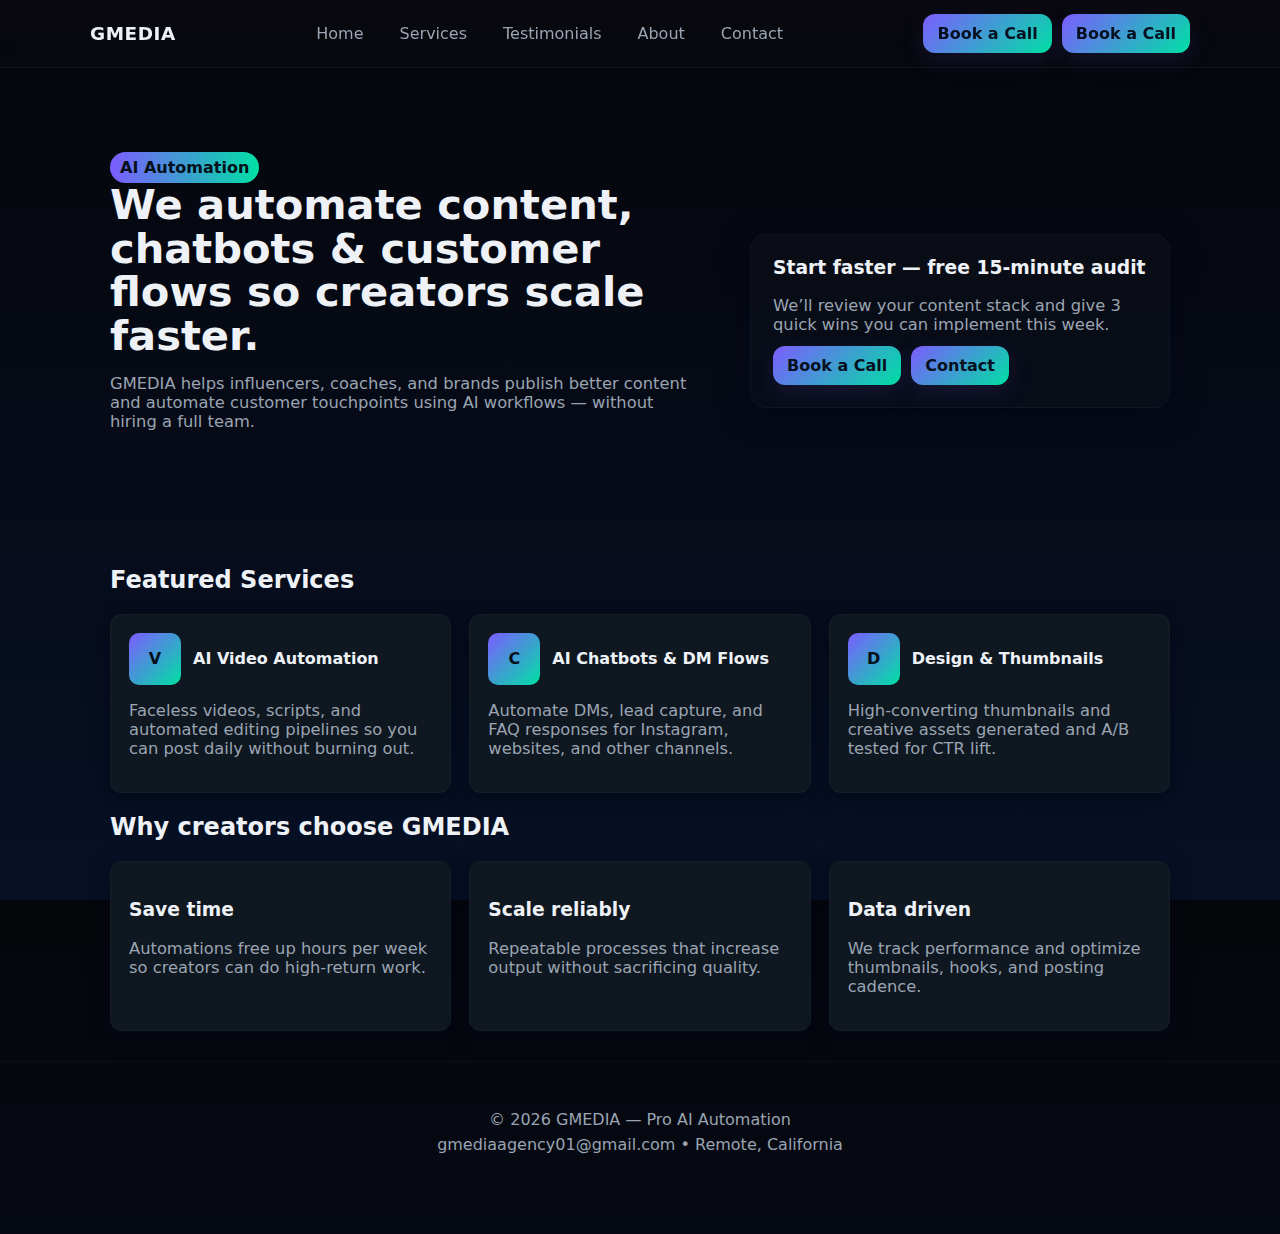
<file: index.html>
<!doctype html>
<html lang="en">
<head>
<meta charset="utf-8">
<meta name="viewport" content="width=device-width,initial-scale=1">
<title>GMEDIA — Pro AI Automation Agency</title>
<link rel="stylesheet" href="style.css">
</head>
<body>
  <header>
  <div class="container nav">
    <div class="logo">GMEDIA</div>
    <nav>
      <ul>
        <li><a href="index.html">Home</a></li>
        <li><a href="services.html">Services</a></li>
        <li><a href="testimonials.html">Testimonials</a></li>
        <li><a href="about.html">About</a></li>
        <li><a href="contact.html">Contact</a></li>
      </ul>
    </nav>
    <div style="display:flex;gap:10px;align-items:center">
      <a class="btn" href="https://calendly.com/gmediaagency01/30min" target="_blank" rel="noopener">Book a Call</a>
      <button class="hamburger" id="hamburger" aria-label="menu">☰</button><a class="btn" href="#" onclick="Calendly.initPopupWidget({url: 'https://calendly.com/gmedia/meeting'});return false;">
  Book a Call
</a>
    </div>
  </div>
</header>

<main class="container">
  <section class="hero">
    <div>
      <div class="badge" style="display:inline-block;padding:6px 10px;border-radius:999px;background:linear-gradient(90deg,var(--accent1),var(--accent2));font-weight:700;color:#04101a">AI Automation</div>
      <h1 class="fade-up">We automate content, chatbots & customer flows so creators scale faster.</h1>
      <p class="lead fade-up">GMEDIA helps influencers, coaches, and brands publish better content and automate customer touchpoints using AI workflows — without hiring a full team.</p>
      <div style="margin-top:18px" class="stagger">
        <a class="btn" href="https://calendly.com/gmedia/meeting" target="_blank" rel="noopener">Book a Call</a>
        <a class="btn secondary" href="services.html" style="background:transparent;color:var(--text);border:1px solid rgba(255,255,255,0.05);">View Services</a>
      </div>
    </div>
    <aside class="hero-card fade-up">
      <h3 style="margin-top:0">Start faster — free 15‑minute audit</h3>
      <p class="lead" style="margin-bottom:12px">We’ll review your content stack and give 3 quick wins you can implement this week.</p>
      <div style="display:flex;gap:10px">
        <a class="btn" href="https://calendly.com/gmedia/meeting" target="_blank" rel="noopener">Book a Call</a>
        <a class="btn secondary" href="contact.html">Contact</a>
      </div>
    </aside>
  </section>

  <section>
    <h2 class="fade-up">Featured Services</h2>
    <div class="grid stagger">
      <div class="card fade-up">
        <div class="service-title"><div class="icon">V</div><div><strong>AI Video Automation</strong></div></div>
        <p class="lead">Faceless videos, scripts, and automated editing pipelines so you can post daily without burning out.</p>
      </div>
      <div class="card fade-up">
        <div class="service-title"><div class="icon">C</div><div><strong>AI Chatbots & DM Flows</strong></div></div>
        <p class="lead">Automate DMs, lead capture, and FAQ responses for Instagram, websites, and other channels.</p>
      </div>
      <div class="card fade-up">
        <div class="service-title"><div class="icon">D</div><div><strong>Design & Thumbnails</strong></div></div>
        <p class="lead">High-converting thumbnails and creative assets generated and A/B tested for CTR lift.</p>
      </div>
    </div>
  </section>

  <section>
    <h2 class="fade-up">Why creators choose GMEDIA</h2>
    <div class="grid">
      <div class="card fade-up"><h3>Save time</h3><p class="lead">Automations free up hours per week so creators can do high-return work.</p></div>
      <div class="card fade-up"><h3>Scale reliably</h3><p class="lead">Repeatable processes that increase output without sacrificing quality.</p></div>
      <div class="card fade-up"><h3>Data driven</h3><p class="lead">We track performance and optimize thumbnails, hooks, and posting cadence.</p></div>
    </div>
  </section>

</main>

<footer>
  <div class="container">
    <p style="margin:10px 0 6px">© <span id="y"></span> GMEDIA — Pro AI Automation</p>
    <p style="color:var(--muted);margin:0">gmediaagency01@gmail.com • Remote, California</p>
  </div>
</footer>

<script>
// Simple entrance animation observer
document.addEventListener('DOMContentLoaded', ()=>{
  document.getElementById('y').textContent = new Date().getFullYear();
  const obs = new IntersectionObserver((entries)=>{
    entries.forEach(e=>{
      if(e.isIntersecting){ e.target.classList.add('in'); }
    });
  },{threshold:0.12});
  document.querySelectorAll('.fade-up').forEach(el=>obs.observe(el));
  // stagger children
  document.querySelectorAll('.stagger').forEach(container=>{
    const children=[...container.children];
    children.forEach((c,i)=>{ setTimeout(()=>c.classList.add('in'), 120*i+80); });
  });
  // hamburger toggle for mobile
  const ham = document.getElementById('hamburger');
  ham && ham.addEventListener('click', ()=>{
    const ul = document.querySelector('nav ul');
    if(ul.style.display==='flex'){ ul.style.display='none'; }
    else { ul.style.display='flex'; ul.style.flexDirection='column'; ul.style.gap='12px'; }
  });
});
</script>
  <link href="https://assets.calendly.com/assets/external/widget.css" rel="stylesheet">
<script src="https://assets.calendly.com/assets/external/widget.js" type="text/javascript" async></script>
</body>
</html>
</file>
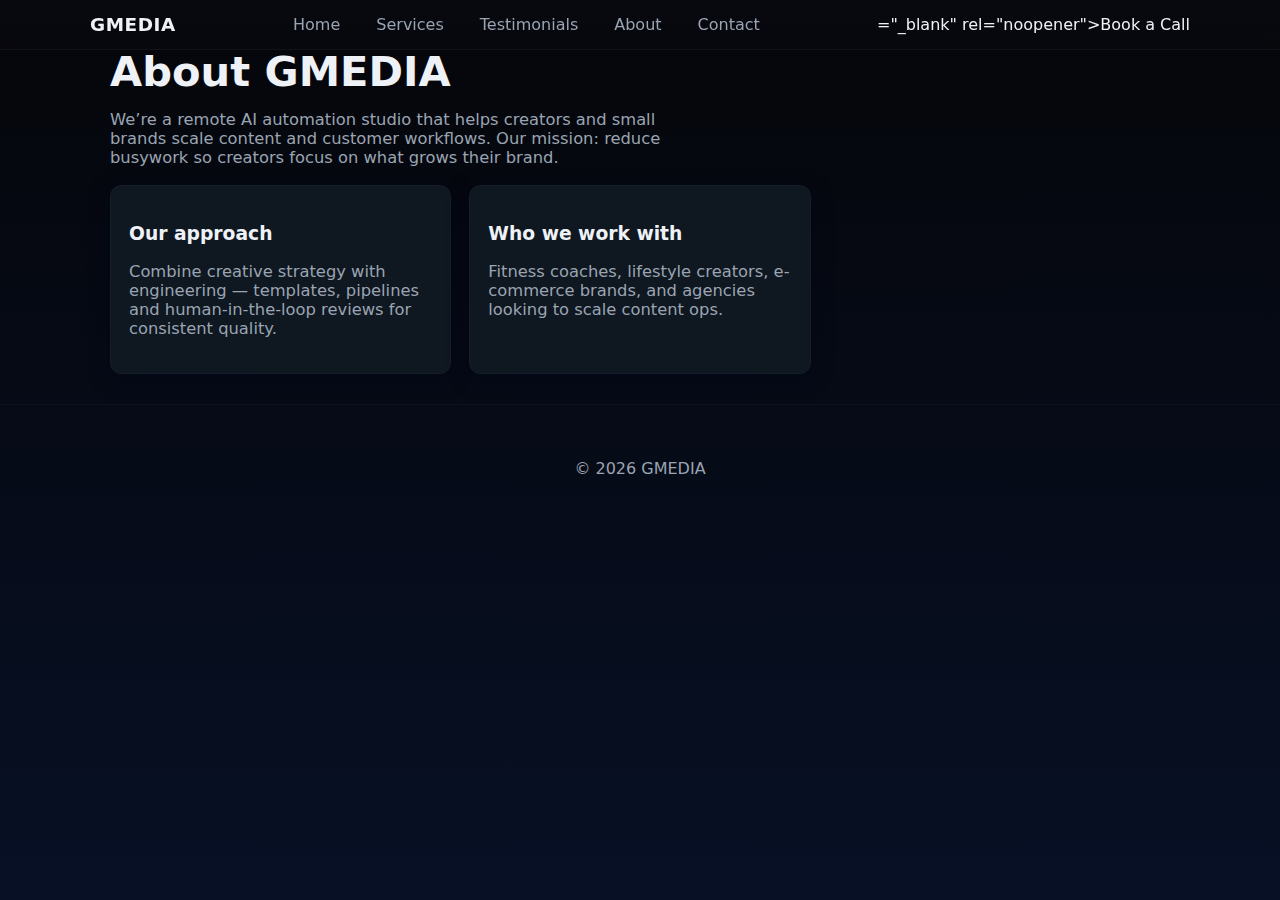
<file: about.html>
<!doctype html>
<html lang="en"><head><meta charset="utf-8"><meta name="viewport" content="width=device-width,initial-scale=1"><title>GMEDIA — About</title><link rel="stylesheet" href="style.css"></head><body>
<header><div class="container nav"><div class="logo">GMEDIA</div><nav><ul><li><a href="index.html">Home</a></li><li><a href="services.html">Services</a></li><li><a href="testimonials.html">Testimonials</a></li><li><a href="about.html" class="active">About</a></li><li><a href="contact.html">Contact</a></li></ul></nav><div style="display:flex;gap:10px;align-items:center"><!-- Calendly badge widget begin -->
<link href="https://assets.calendly.com/assets/external/widget.css" rel="stylesheet">
<script src="https://assets.calendly.com/assets/external/widget.js" type="text/javascript" async></script>
<script type="text/javascript">window.onload = function() { Calendly.initBadgeWidget({ url: 'https://calendly.com/gmediaagency01/30min?hide_event_type_details=1&hide_gdpr_banner=1', text: '15 Minutes For Your FUTURE', color: '#0069ff', textColor: '#ffffff', branding: true }); }</script>
<!-- Calendly badge widget end -->="_blank" rel="noopener">Book a Call</a><button class="hamburger" id="hamburger">☰</button></div></div></header>
<main class="container">
  <section><h1 class="fade-up">About GMEDIA</h1><p class="lead fade-up">We’re a remote AI automation studio that helps creators and small brands scale content and customer workflows. Our mission: reduce busywork so creators focus on what grows their brand.</p></section>
  <section style="margin-top:18px" class="grid">
    <div class="card fade-up"><h3>Our approach</h3><p class="lead">Combine creative strategy with engineering — templates, pipelines and human-in-the-loop reviews for consistent quality.</p></div>
    <div class="card fade-up"><h3>Who we work with</h3><p class="lead">Fitness coaches, lifestyle creators, e-commerce brands, and agencies looking to scale content ops.</p></div>
  </section>
</main>
<footer><div class="container"><p>© <span id="y"></span> GMEDIA</p></div></footer>
<script>document.getElementById('y').textContent=new Date().getFullYear();document.addEventListener('DOMContentLoaded',()=>{document.querySelectorAll('.fade-up').forEach((el,i)=>setTimeout(()=>el.classList.add('in'),80*i));const ham=document.getElementById('hamburger');ham&&ham.addEventListener('click',()=>{const ul=document.querySelector('nav ul');ul.style.display=ul.style.display==='flex'?'none':'flex';ul.style.flexDirection='column';});});</script></body></html>
</file>
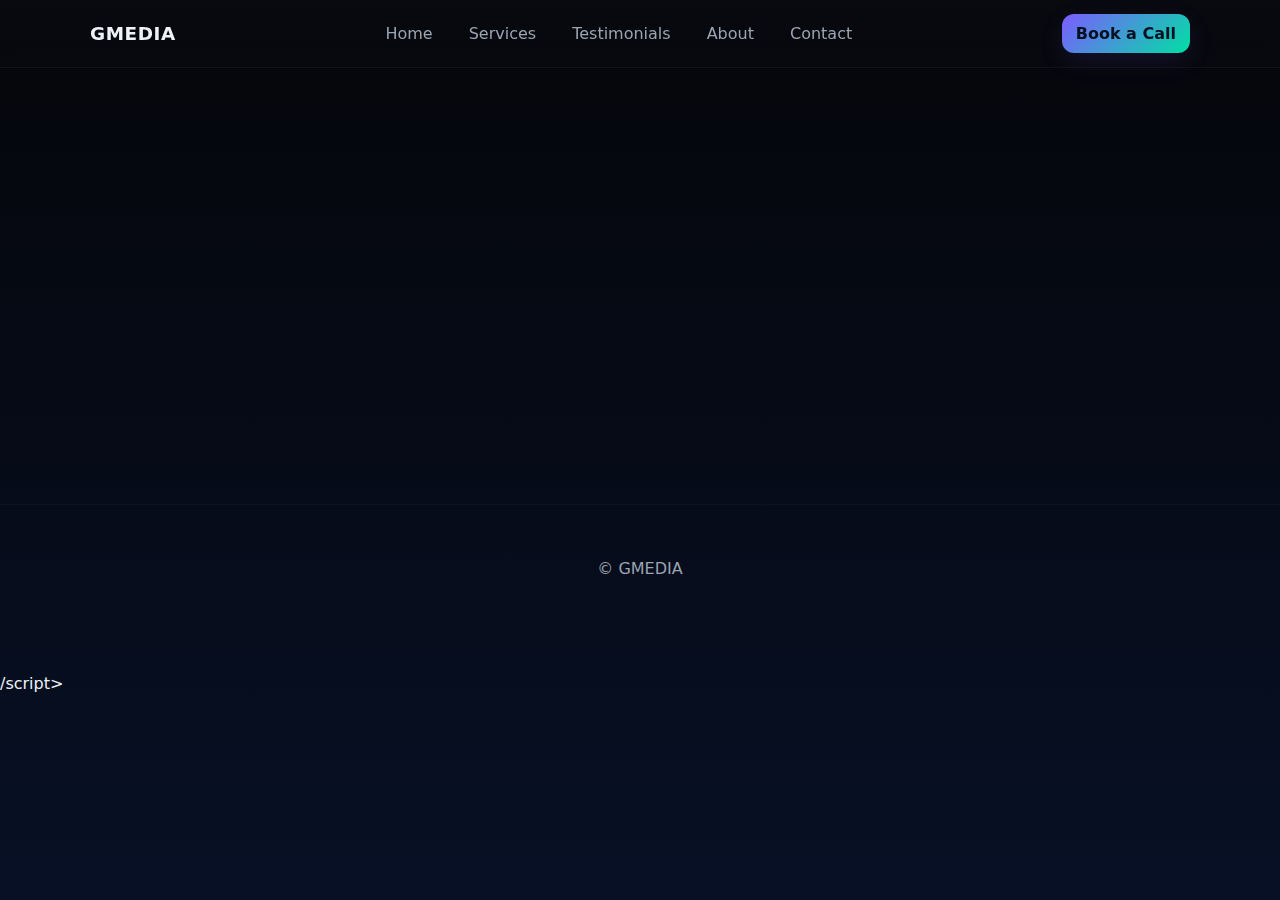
<file: contact.html>
<!doctype html>
<html lang="en"><head><meta charset="utf-8"><meta name="viewport" content="width=device-width,initial-scale=1"><title>GMEDIA — Contact</title><link rel="stylesheet" href="style.css"></head><body>
<header><div class="container nav"><div class="logo">GMEDIA</div><nav><ul><li><a href="index.html">Home</a></li><li><a href="services.html">Services</a></li><li><a href="testimonials.html">Testimonials</a></li><li><a href="about.html">About</a></li><li><a href="contact.html" class="active">Contact</a></li></ul></nav><div style="display:flex;gap:10px;align-items:center"><a class="btn" href="https://calendly.com/gmedia/meeting" target="_blank" rel="noopener">Book a Call</a><button class="hamburger" id="hamburger">☰</button></div></div></header>
<main class="container">
  <section><h1 class="fade-up">Get in touch</h1><p class="lead fade-up">Send us a message or book a quick audit call.</p></section>
  <section class="card fade-up">
    <form action="mailto:gmediaagency01@gmail.com" method="POST" enctype="text/plain">
      <div style="display:grid;gap:12px">
        <input class="input" name="name" placeholder="Your name" required>
        <input class="input" name="email" type="email" placeholder="Your email" required>
        <textarea class="input" name="message" rows="6" placeholder="How can we help?" required></textarea>
        <div style="display:flex;gap:10px">
          <button class="btn" type="submit">Send Message</button>
          <a class="btn secondary" href="<a class="btn" href="#" onclick="Calendly.initPopupWidget({url: 'https://calendly.com/gmedia/meeting'});return false;">
  Book a Call
</a>
 target="_blank" rel="noopener">Book a Call</a>
        </div>
      </div>
    </form>
  </section>
</main>
<footer><div class="container"><p>© <span id="y"></span> GMEDIA</p></div></footer>
<script>document.getElementById('y').textContent=new Date().getFullYear();document.addEventListener('DOMContentLoaded',()=>{document.querySelectorAll('.fade-up').forEach((el,i)=>setTimeout(()=>el.classList.add('in'),80*i));const ham=document.getElementById('hamburger');ham&&ham.addEventListener('click',()=>{const ul=document.querySelector('nav ul');ul.style.display=ul.style.display==='flex'?'none':'flex';ul.style.flexDirection='column';});});
<link href="https://assets.calendly.com/assets/external/widget.css" rel="stylesheet">
<script src="https://assets.calendly.com/assets/external/widget.js" type="text/javascript" async></script>
/script></body></html>
</file>
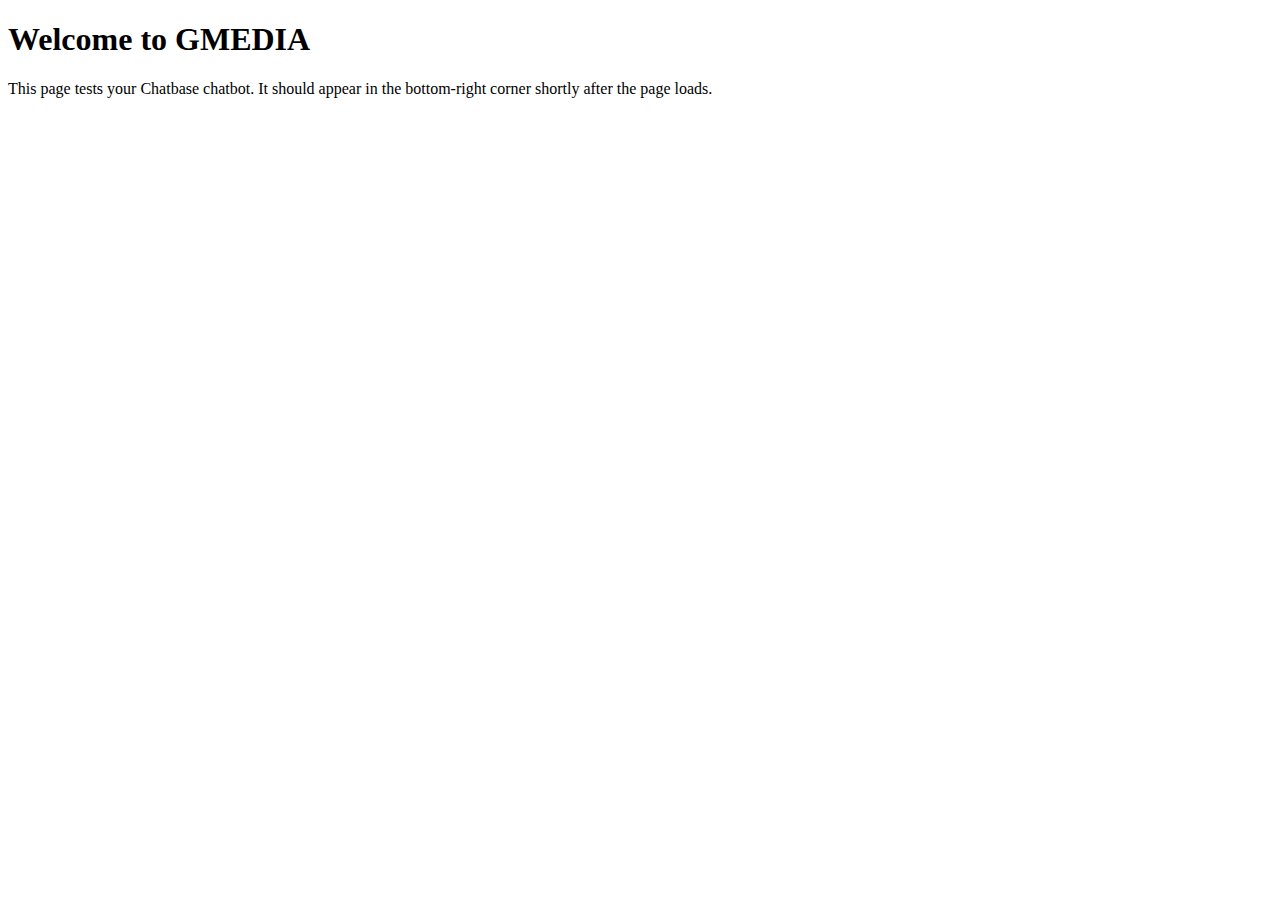
<file: gmedia_chatbot_final.html>
<!DOCTYPE html>
<html lang="en">
<head>
  <meta charset="UTF-8" />
  <meta name="viewport" content="width=device-width, initial-scale=1.0" />
  <title>GMEDIA Chatbot Test</title>
</head>
<body>
  <h1>Welcome to GMEDIA</h1>
  <p>This page tests your Chatbase chatbot. It should appear in the bottom-right corner shortly after the page loads.</p>

  <!-- ✅ Chatbase Embed Script -->
  <script>
  (function(){
    if(!window.chatbase || window.chatbase("getState")!=="initialized"){
      window.chatbase=(...arguments)=>{
        if(!window.chatbase.q){window.chatbase.q=[]}
        window.chatbase.q.push(arguments)
      };
      window.chatbase=new Proxy(window.chatbase,{
        get(target,prop){
          if(prop==="q"){return target.q}
          return(...args)=>target(prop,...args)
        }
      });
    }
    const onLoad=function(){
      const script=document.createElement("script");
      script.src="https://www.chatbase.co/embed.min.js";
      script.id="wdlxMcfRWs4ZEy1QTP6IU";
      script.domain="www.chatbase.co";
      document.body.appendChild(script);
    };
    if(document.readyState==="complete"){onLoad()}
    else{window.addEventListener("load",onLoad)}
  })();
  </script>
</body>
</html>
</file>
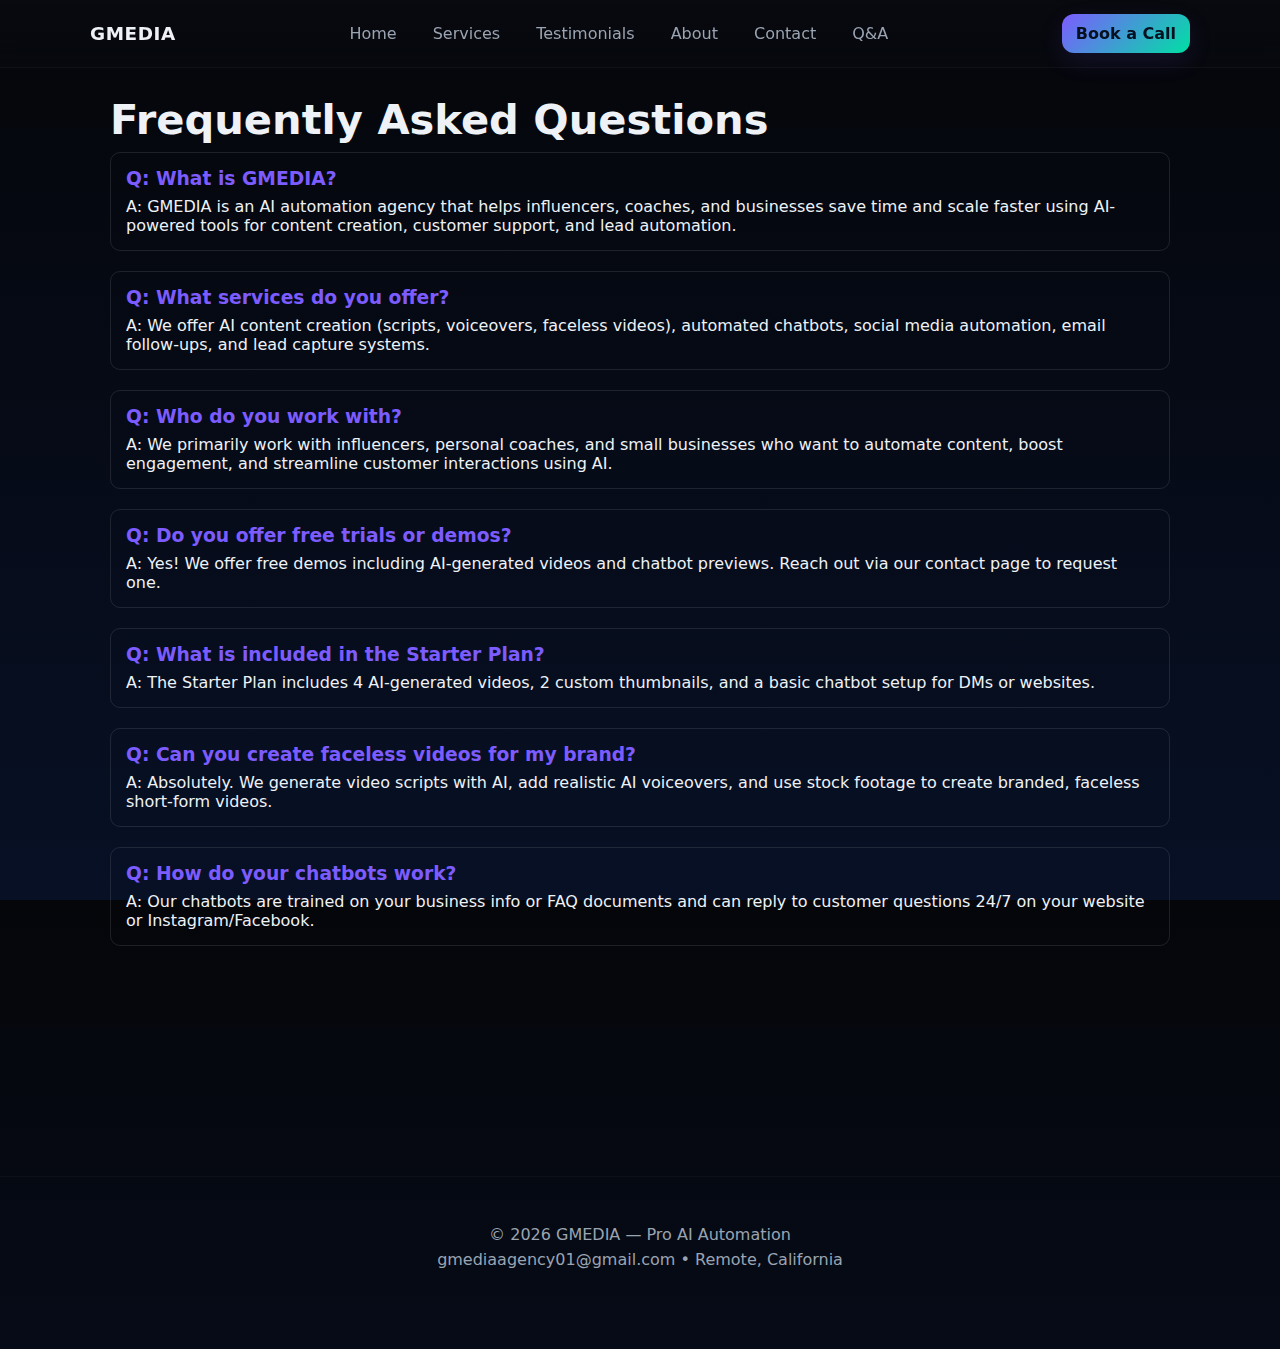
<file: Q&A.html>
<!doctype html>
<html lang="en">
<head>
  <meta charset="utf-8">
  <meta name="viewport" content="width=device-width,initial-scale=1">
  <title>GMEDIA — Q&A</title>
  <link rel="stylesheet" href="style.css">
  <!-- Calendly popup widget -->
  <link href="https://assets.calendly.com/assets/external/widget.css" rel="stylesheet">
  <script src="https://assets.calendly.com/assets/external/widget.js" type="text/javascript" async></script>
  <style>
    .qa-section { margin-top: 30px; }
    .qa-item { margin-bottom: 20px; padding: 15px; border: 1px solid rgba(255,255,255,0.1); border-radius: 10px; }
    .qa-item h3 { margin: 0 0 8px; color: var(--accent1); }
    .qa-item p { margin: 0; color: var(--text); }
  </style>
</head>
<body>
<header>
  <div class="container nav">
    <div class="logo">GMEDIA</div>
    <nav>
      <ul>
        <li><a href="index.html">Home</a></li>
        <li><a href="services.html">Services</a></li>
        <li><a href="testimonials.html">Testimonials</a></li>
        <li><a href="about.html">About</a></li>
        <li><a href="contact.html">Contact</a></li>
        <li><a href="qa.html" class="active">Q&A</a></li>
      </ul>
    </nav>
    <div style="display:flex;gap:10px;align-items:center">
      <a class="btn" href="#" onclick="Calendly.initPopupWidget({url: 'https://calendly.com/gmediaagency01/30min?hide_event_type_details=1&hide_gdpr_banner=1'});return false;">Book a Call</a>
      <button class="hamburger" id="hamburger" aria-label="menu">☰</button>
    </div>
  </div>
</header>

<main class="container">
  <section class="qa-section">
    <h1 class="fade-up">Frequently Asked Questions</h1>

    <div class="qa-item fade-up">
      <h3>Q: What is GMEDIA?</h3>
      <p>A: GMEDIA is an AI automation agency that helps influencers, coaches, and businesses save time and scale faster using AI-powered tools for content creation, customer support, and lead automation.</p>
    </div>

    <div class="qa-item fade-up">
      <h3>Q: What services do you offer?</h3>
      <p>A: We offer AI content creation (scripts, voiceovers, faceless videos), automated chatbots, social media automation, email follow-ups, and lead capture systems.</p>
    </div>

    <div class="qa-item fade-up">
      <h3>Q: Who do you work with?</h3>
      <p>A: We primarily work with influencers, personal coaches, and small businesses who want to automate content, boost engagement, and streamline customer interactions using AI.</p>
    </div>

    <div class="qa-item fade-up">
      <h3>Q: Do you offer free trials or demos?</h3>
      <p>A: Yes! We offer free demos including AI-generated videos and chatbot previews. Reach out via our contact page to request one.</p>
    </div>

    <div class="qa-item fade-up">
      <h3>Q: What is included in the Starter Plan?</h3>
      <p>A: The Starter Plan includes 4 AI-generated videos, 2 custom thumbnails, and a basic chatbot setup for DMs or websites.</p>
    </div>

    <div class="qa-item fade-up">
      <h3>Q: Can you create faceless videos for my brand?</h3>
      <p>A: Absolutely. We generate video scripts with AI, add realistic AI voiceovers, and use stock footage to create branded, faceless short-form videos.</p>
    </div>

    <div class="qa-item fade-up">
      <h3>Q: How do your chatbots work?</h3>
      <p>A: Our chatbots are trained on your business info or FAQ documents and can reply to customer questions 24/7 on your website or Instagram/Facebook.</p>
    </div>

    <div class="qa-item fade-up">
      <h3>Q: Can I use your services if I’m just starting out?</h3>
      <p>A: Yes! GMEDIA works with both beginner creators and established brands. We’ll help you automate early and grow faster.</p>
    </div>

    <div class="qa-item fade-up">
      <h3>Q: How do I get started?</h3>
      <p>A: Contact us via email (gmediaagency01@gmail.com). You can also request a free consultation.</p>
    </div>

  </section>
</main>

<footer>
  <div class="container">
    <p style="margin:10px 0 6px">© <span id="y"></span> GMEDIA — Pro AI Automation</p>
    <p style="color:var(--muted);margin:0">gmediaagency01@gmail.com • Remote, California</p>
  </div>
</footer>

<script>
document.addEventListener('DOMContentLoaded', ()=>{
  document.getElementById('y').textContent = new Date().getFullYear();
  const obs = new IntersectionObserver((entries)=>{
    entries.forEach(e=>{
      if(e.isIntersecting){ e.target.classList.add('in'); }
    });
  },{threshold:0.12});
  document.querySelectorAll('.fade-up').forEach(el=>obs.observe(el));
  const ham = document.getElementById('hamburger');
  ham && ham.addEventListener('click', ()=>{
    const ul = document.querySelector('nav ul');
    if(ul.style.display==='flex'){ ul.style.display='none'; }
    else { ul.style.display='flex'; ul.style.flexDirection='column'; ul.style.gap='12px'; }
  });
});
</script>
</body>
</html>
</file>
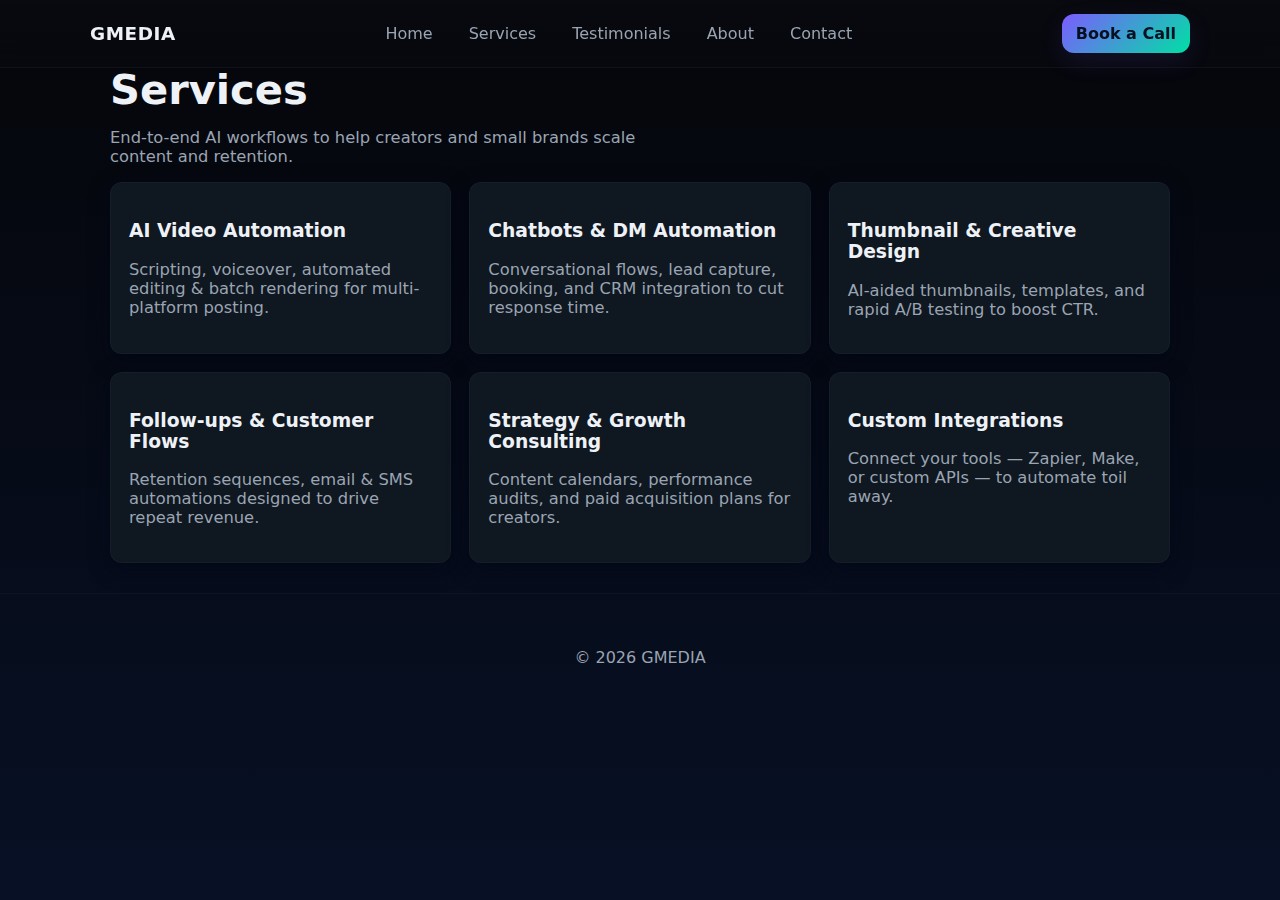
<file: services.html>
<!doctype html>
<html lang="en"><head><meta charset="utf-8"><meta name="viewport" content="width=device-width,initial-scale=1"><title>GMEDIA — Services</title><link rel="stylesheet" href="style.css"></head><body>
<header><div class="container nav"><div class="logo">GMEDIA</div><nav><ul><li><a href="index.html">Home</a></li><li><a href="services.html" class="active">Services</a></li><li><a href="testimonials.html">Testimonials</a></li><li><a href="about.html">About</a></li><li><a href="contact.html">Contact</a></li></ul></nav><div style="display:flex;gap:10px;align-items:center"><a class="btn" href="https://calendly.com/gmedia/meeting" target="_blank" rel="noopener">Book a Call</a><button class="hamburger" id="hamburger">☰</button></div></div></header>
<main class="container">
  <section><h1 class="fade-up">Services</h1><p class="lead fade-up">End-to-end AI workflows to help creators and small brands scale content and retention.</p></section>
  <section class="grid stagger">
    <article class="card fade-up"><h3>AI Video Automation</h3><p class="lead">Scripting, voiceover, automated editing & batch rendering for multi-platform posting.</p></article>
    <article class="card fade-up"><h3>Chatbots & DM Automation</h3><p class="lead">Conversational flows, lead capture, booking, and CRM integration to cut response time.</p></article>
    <article class="card fade-up"><h3>Thumbnail & Creative Design</h3><p class="lead">AI-aided thumbnails, templates, and rapid A/B testing to boost CTR.</p></article>
    <article class="card fade-up"><h3>Follow-ups & Customer Flows</h3><p class="lead">Retention sequences, email & SMS automations designed to drive repeat revenue.</p></article>
    <article class="card fade-up"><h3>Strategy & Growth Consulting</h3><p class="lead">Content calendars, performance audits, and paid acquisition plans for creators.</p></article>
    <article class="card fade-up"><h3>Custom Integrations</h3><p class="lead">Connect your tools — Zapier, Make, or custom APIs — to automate toil away.</p></article>
  </section>
</main>
<footer><div class="container"><p>© <span id="y"></span> GMEDIA</p></div></footer>
<script>document.getElementById('y').textContent=new Date().getFullYear();document.addEventListener('DOMContentLoaded',()=>{document.querySelectorAll('.fade-up').forEach((el,i)=>setTimeout(()=>el.classList.add('in'),80*i));const ham=document.getElementById('hamburger');ham&&ham.addEventListener('click',()=>{const ul=document.querySelector('nav ul');ul.style.display=ul.style.display==='flex'?'none':'flex';ul.style.flexDirection='column';});});</script></body></html>
</file>
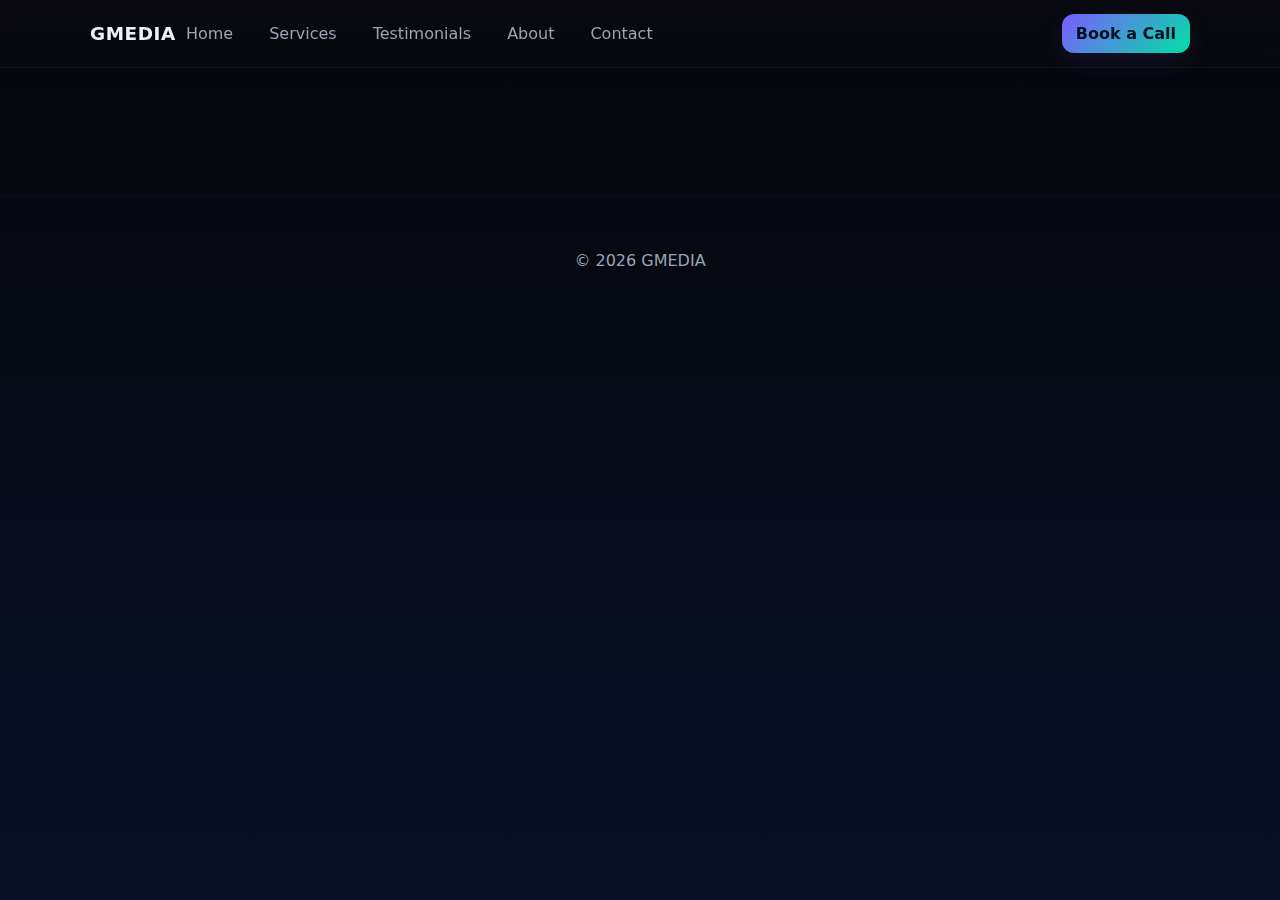
<file: testimonials.html>
<!doctype html>
<html lang="en">
<head>
  <meta charset="utf-8">
  <meta name="viewport" content="width=device-width,initial-scale=1">
  <title>GMEDIA — Testimonials</title>
  <link rel="stylesheet" href="style.css">
  <link href="https://assets.calendly.com/assets/external/widget.css" rel="stylesheet">
  <script src="https://assets.calendly.com/assets/external/widget.js" type="text/javascript" async></script>
</head>
<body>
<header>
  <div class="container nav">
    <div class="logo">GMEDIA</div>
    <nav>
      <ul>
        <li><a href="index.html">Home</a></li>
        <li><a href="services.html">Services</a></li>
        <li><a href="testimonials.html" class="active">Testimonials</a></li>
        <li><a href="about.html">About</a></li>
        <li><a href="contact.html">Contact</a></li>
      </ul>
    </nav>
    <div class="nav-cta" style="margin-left:auto">
      <a href="#" onclick="Calendly.initPopupWidget({url: 'https://calendly.com/gmediaagency01/30min?hide_event_type_details=1&hide_gdpr_banner=1'});return false;" class="btn">
        Book a Call
      </a>
    </div>
  </div>
</header>

<main class="container">
  <section>
    <h1 class="fade-up">What Our Clients Say</h1>
    <p class="lead fade-up">Creators and brands trust GMEDIA to save them hours and scale their content.</p>
    <!-- Add testimonials here -->
  </section>
</main>

<footer>
  <div class="container">
    <p>© <span id="y"></span> GMEDIA</p>
  </div>
</footer>

<script>
  document.getElementById('y').textContent = new Date().getFullYear();
</script>
</body>
</html>
</file>
<file: style.css>
:root{
  --bg:#0b0f1a; --panel:#0f1720; --muted:#9aa4b2;
  --text:#eef2f7; --accent1:#7c5cff; --accent2:#00e0a4;
  --glass: rgba(255,255,255,0.03);
}
*{box-sizing:border-box}
html,body{height:100%;margin:0;font-family:Inter, ui-sans-serif, system-ui, -apple-system, "Segoe UI", Roboto, "Helvetica Neue", Arial;background:linear-gradient(180deg,#05060a 0%, #071025 100%);color:var(--text);-webkit-font-smoothing:antialiased;}
a{color:inherit;text-decoration:none}
.container{max-width:1100px;margin:0 auto;padding:0 20px;}
header{position:sticky;top:0;z-index:50;background:linear-gradient(180deg, rgba(11,12,18,0.6), rgba(11,12,18,0.35));backdrop-filter: blur(6px);border-bottom:1px solid rgba(255,255,255,0.04);}
.nav{display:flex;align-items:center;justify-content:space-between;padding:14px 0}
.logo{font-weight:800;letter-spacing:0.6px;font-size:1.15rem}
nav ul{display:flex;gap:16px;align-items:center;margin:0;padding:0;list-style:none}
nav a{color:var(--muted);padding:8px 10px;border-radius:8px}
nav a:hover{color:var(--text);background:rgba(255,255,255,0.02)}
.btn{display:inline-block;padding:10px 14px;border-radius:12px;font-weight:700;background:linear-gradient(135deg,var(--accent1),var(--accent2));color:#051020;box-shadow:0 8px 24px rgba(124,92,255,0.12);}
.hamburger{display:none;background:transparent;border:1px solid rgba(255,255,255,0.06);padding:8px;border-radius:10px}
@media(max-width:880px){nav ul{display:none}.hamburger{display:inline-flex}}

/* Hero */
.hero{padding:84px 0 56px;display:grid;grid-template-columns:1fr 420px;gap:28px;align-items:center;min-height:360px}
h1{font-size:clamp(1.8rem,3.4vw,2.6rem);margin:0 0 10px;line-height:1.05}
.lead{color:var(--muted);font-size:1.02rem;max-width:56ch}
.hero-card{background:linear-gradient(180deg, rgba(255,255,255,0.02), rgba(255,255,255,0.01));border:1px solid rgba(255,255,255,0.04);padding:22px;border-radius:16px;box-shadow:0 8px 30px rgba(2,6,23,0.6)}

/* Grid & cards */
.grid{display:grid;grid-template-columns:repeat(3,1fr);gap:18px}
.card{background:var(--panel);border-radius:12px;padding:18px;border:1px solid rgba(255,255,255,0.03);box-shadow:0 6px 20px rgba(2,6,23,0.6)}

/* Services */
.service-title{display:flex;align-items:center;gap:12px}
.icon{width:52px;height:52px;border-radius:10px;background:linear-gradient(135deg,var(--accent1),var(--accent2));display:inline-flex;align-items:center;justify-content:center;font-weight:700;color:#04101a}

/* Testimonials */
.testimonials{display:grid;grid-template-columns:1fr 1fr;gap:14px}
.quote{font-style:italic;color:var(--muted)}

/* About */
.profile{display:flex;gap:18px;align-items:center}

/* Contact */
form{max-width:720px}
.input,textarea{width:100%;padding:12px;border-radius:10px;border:1px solid rgba(255,255,255,0.04);background:var(--panel);color:var(--text);resize:vertical}

/* Footer */
footer{padding:38px 0 80px;color:var(--muted);border-top:1px solid rgba(255,255,255,0.03);margin-top:30px;text-align:center}

/* Animations */
.fade-up{opacity:0;transform:translateY(10px);transition:all .6s cubic-bezier(.2,.9,.2,1)}
.fade-up.in{opacity:1;transform:none}
.stagger > *{opacity:0;transform:translateY(10px);transition:all .6s cubic-bezier(.2,.9,.2,1)}

/* small */
@media(max-width:1024px){.grid{grid-template-columns:repeat(2,1fr)}.hero{grid-template-columns:1fr}}
@media(max-width:600px){.grid{grid-template-columns:1fr}.testimonials{grid-template-columns:1fr}.logo{font-size:1rem}}
</file>
